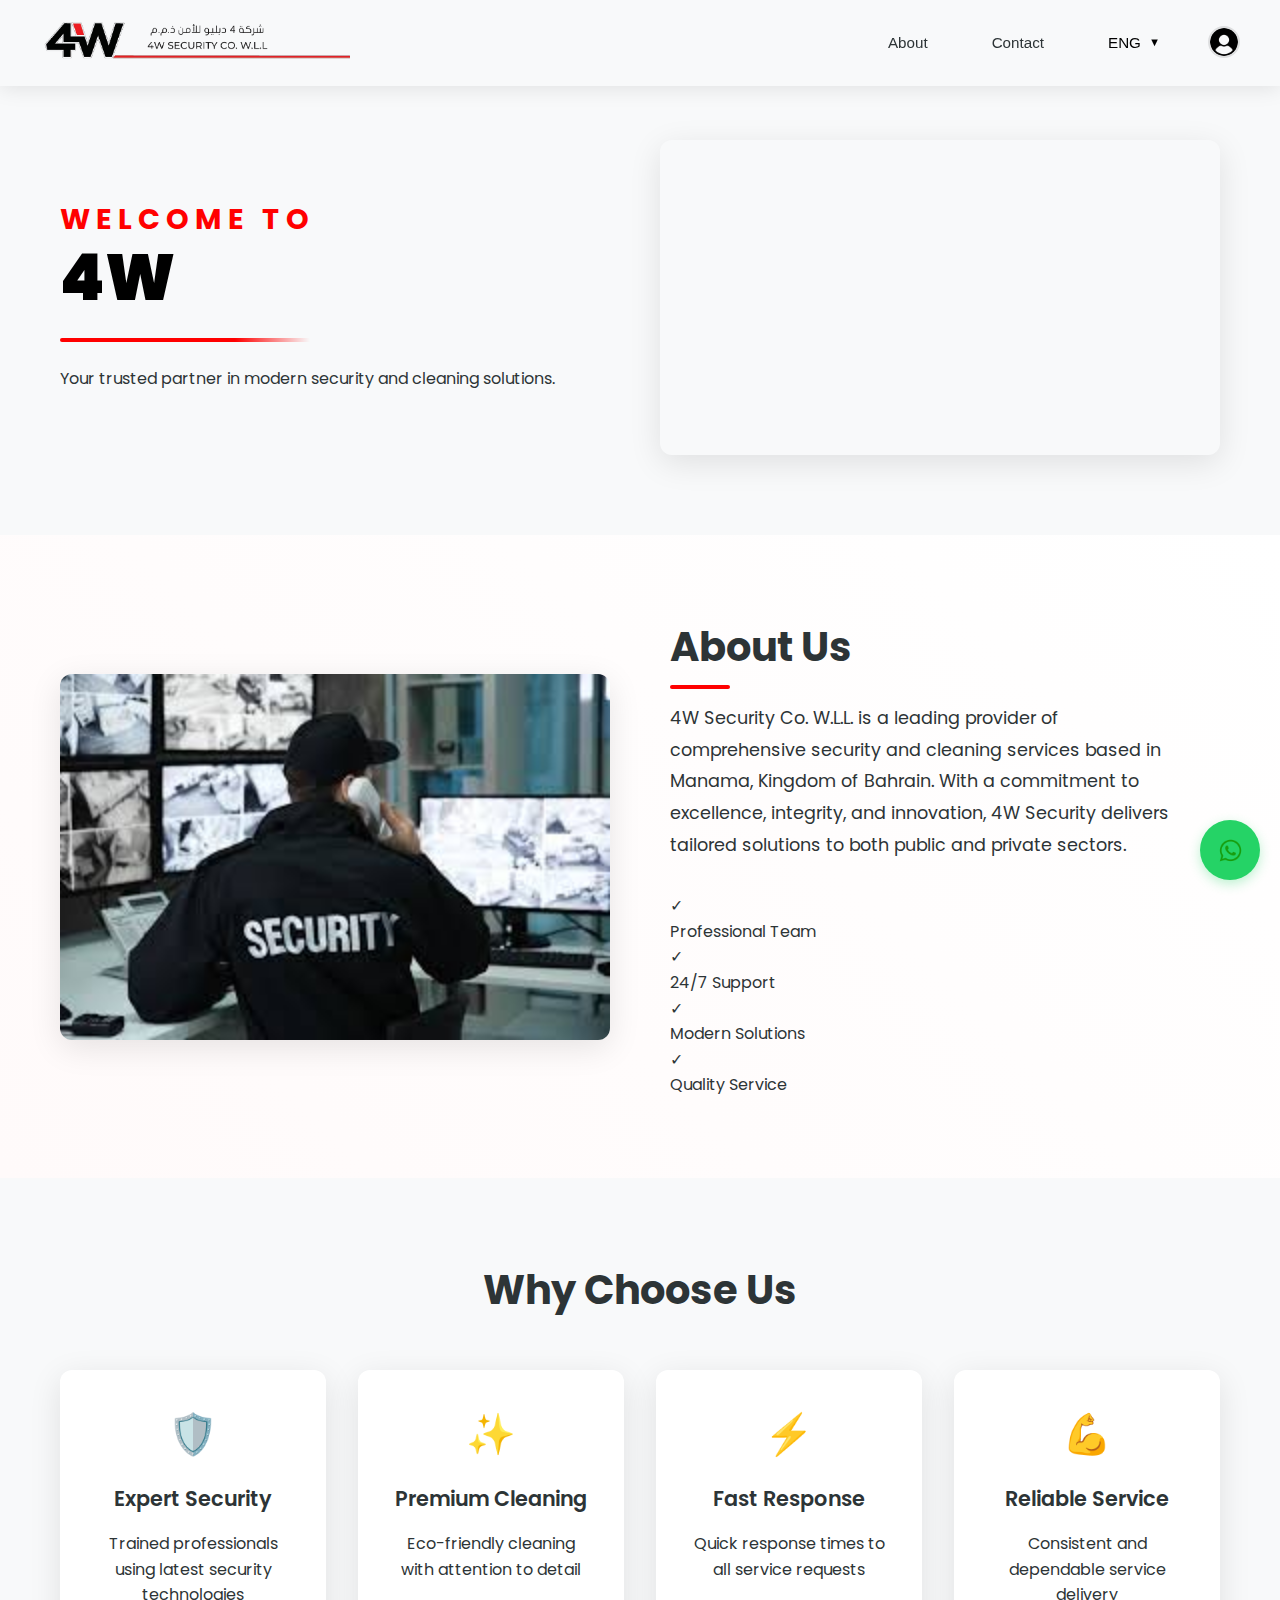
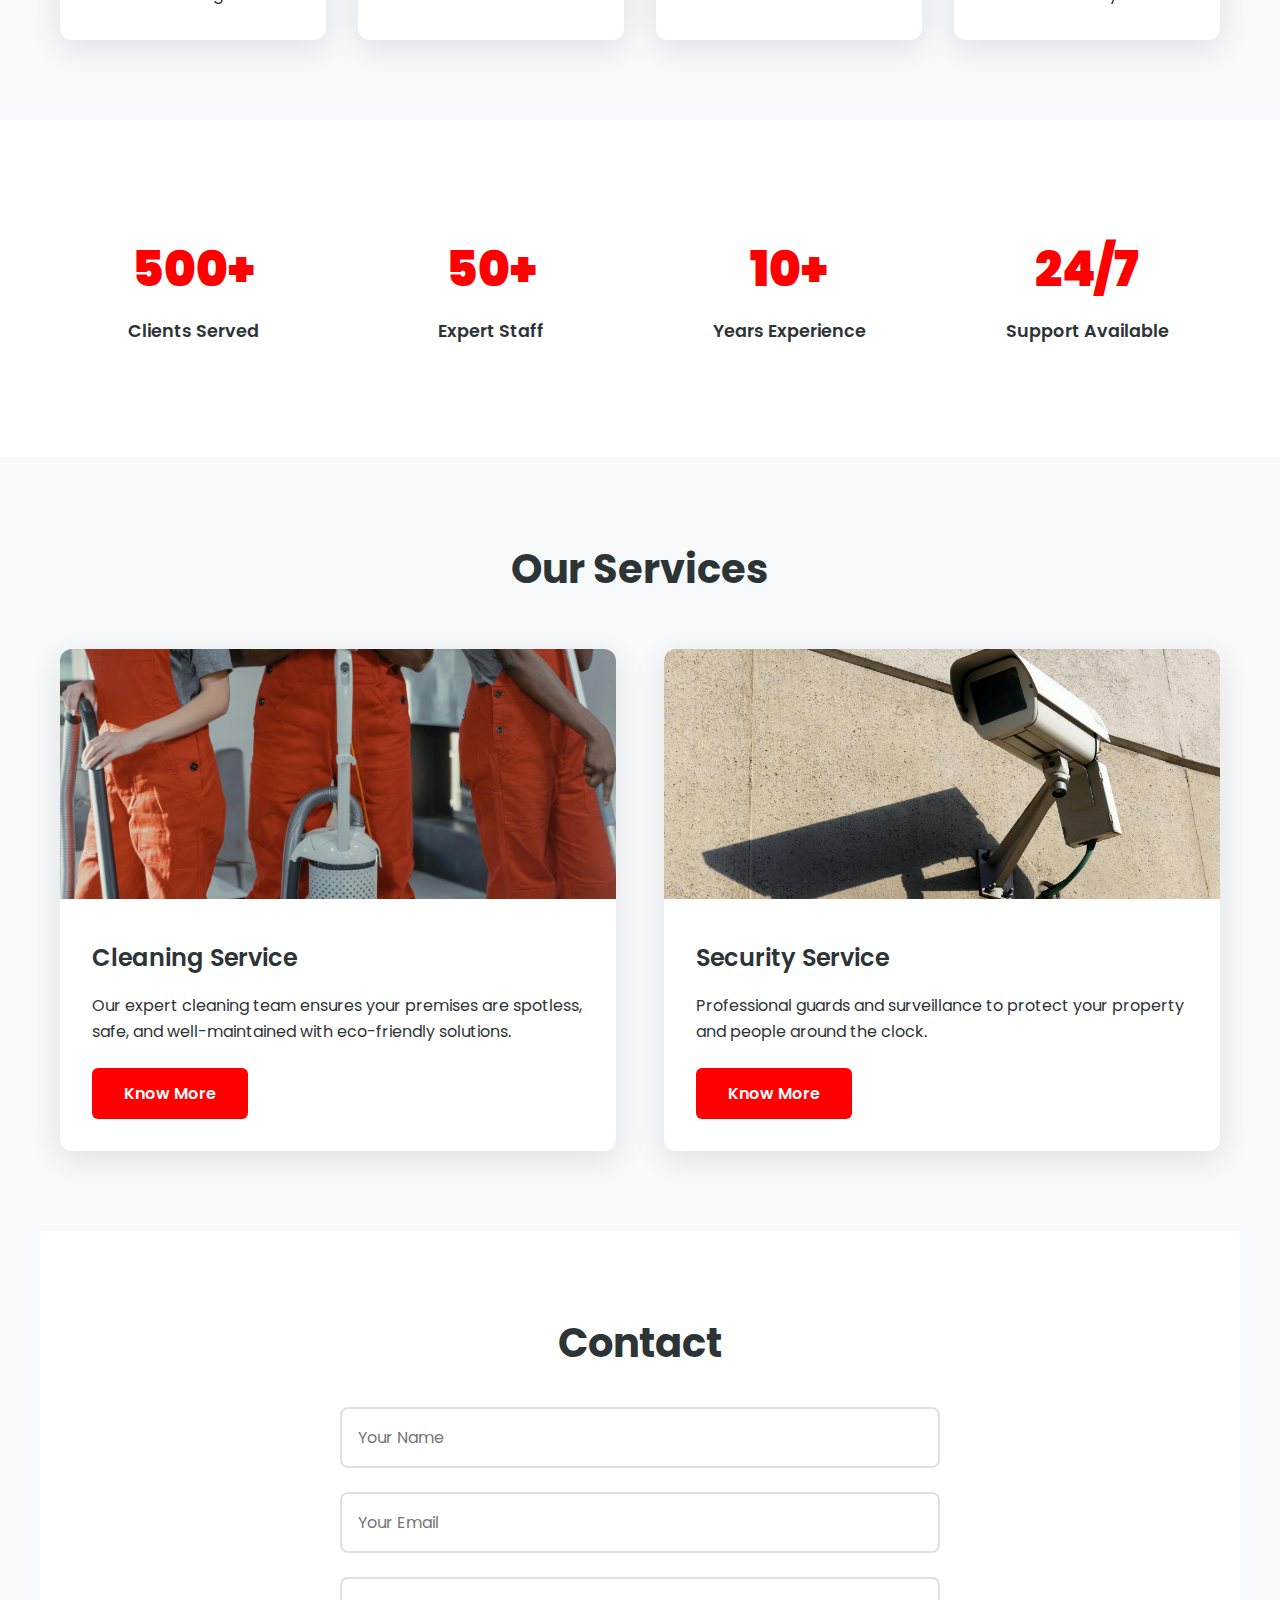
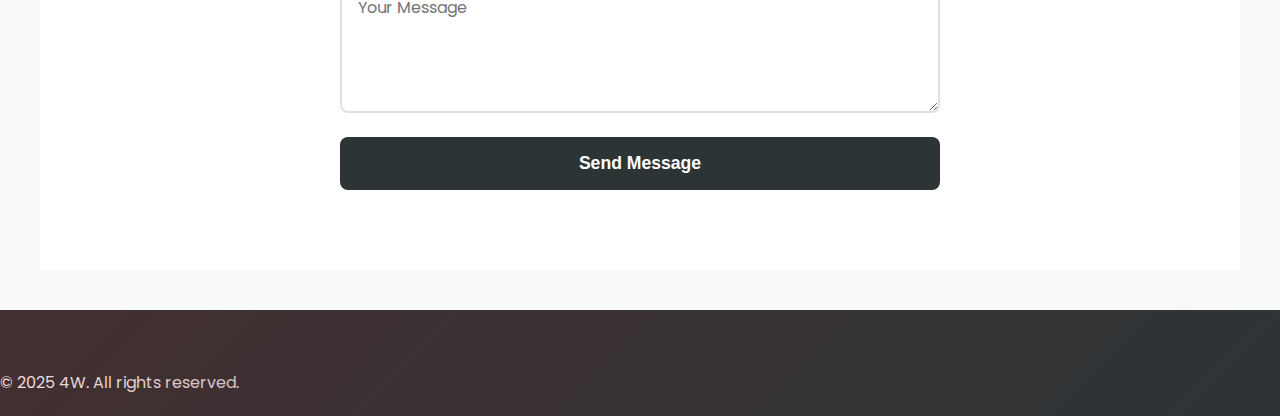
<file: index.html>
<!DOCTYPE html>
<html lang="en">
<head>
  <meta charset="UTF-8" />
  <meta name="viewport" content="width=device-width, initial-scale=1" />
  <title>4W - Modern Security Solutions</title>
  <link href="https://fonts.googleapis.com/css2?family=Poppins:wght@400;600;900&display=swap" rel="stylesheet" />
  <link rel="stylesheet" href="style.css" />
</head>
<body>
  <header class="header">
    <div class="container header-container">
      <!-- Logo image instead of text -->
      <div class="logo" id="logo">
        <img src="4W.png" alt="4W Logo" />
      </div>
      <button class="mobile-menu-btn" id="mobile-menu-btn">
        <span></span>
        <span></span>
        <span></span>
      </button>
      <nav class="nav">
        <button class="nav-button" id="nav-about">About</button>
        <button class="nav-button" id="nav-contact">Contact</button>
        <div class="language-dropdown">
          <button id="lang-btn" class="lang-btn" aria-haspopup="listbox" aria-expanded="false">
            <span>ENG</span>
            <span class="arrow">▼</span>
          </button>
          <ul id="lang-list" class="lang-list" role="listbox" aria-label="Select language">
            <li role="option" data-lang="eng" aria-selected="true">English</li>
            <li role="option" data-lang="ar" aria-selected="false">العربية</li>
          </ul>
        </div>
        <img src="user-icon.png" alt="User Icon" class="user-icon" />
      </nav>
    </div>
  </header>


  <main>
    <!-- Hero Section -->
    <section class="hero container fade-in">
      <div class="hero-text">
        <h2 id="hero-title"><span class="welcome-text">WELCOME TO</span><span class="company-name">4W</span></h2>
        <div class="separator-line"></div>
        <p id="hero-subtitle">Your trusted partner in modern security and solutions.</p>
      </div>
      <div class="hero-video">
        <div style="position: relative; overflow: hidden; padding-top: 56.25%;">
          <iframe src="https://share.synthesia.io/embeds/videos/b3b48ca7-f978-407d-912e-59b42f02ec59"
                  loading="lazy"
                  title="Synthesia video player - Your AI video"
                  allowfullscreen
                  allow="encrypted-media; fullscreen;"
                  style="position: absolute; width: 100%; height: 100%; top: 0; left: 0; border: none; padding: 0; margin: 0; overflow:hidden;">
          </iframe>
        </div>
      </div>
    </section>

    <!-- About Section -->
    <section class="about-section">
      <div class="container about-container">
        <div class="about-image">
          <img src="security_team.jpg" alt="Professional Security Team" />
        </div>
        <div class="about-content">
          <h3 id="about-title" class="about-title">About Us</h3>
          <p id="about-text" class="about-text">4W Security Co. W.L.L. is a leading provider of comprehensive security and cleaning services based in Manama, Kingdom of Bahrain. With a commitment to excellence, integrity, and innovation, 4W Security delivers tailored solutions to both public and private sectors.</p>
          <div class="about-features">
            <div class="feature-item">
              <div class="feature-icon">✓</div>
              <span id="feature-professional">Professional Team</span>
            </div>
            <div class="feature-item">
              <div class="feature-icon">✓</div>
              <span id="feature-support">24/7 Support</span>
            </div>
            <div class="feature-item">
              <div class="feature-icon">✓</div>
              <span id="feature-modern">Modern Solutions</span>
            </div>
            <div class="feature-item">
              <div class="feature-icon">✓</div>
              <span id="feature-quality">Quality Service</span>
            </div>
          </div>
        </div>
      </div>
    </section>

    <!-- Why Choose Us Section -->
    <section class="why-choose-us">
      <div class="container">
        <h3 id="why-choose-title" class="section-title">Why Choose Us</h3>
        <div class="benefits-grid">
          <div class="benefit-card">
            <div class="benefit-icon">🛡️</div>
            <h4 id="expert-security-title">Expert Security</h4>
            <p id="expert-security-text">Trained professionals using latest security technologies</p>
          </div>
          <div class="benefit-card">
            <div class="benefit-icon">✨</div>
            <h4 id="premium-cleaning-title">Premium Cleaning</h4>
            <p id="premium-cleaning-text">Eco-friendly cleaning with attention to detail</p>
          </div>
          <div class="benefit-card">
            <div class="benefit-icon">⚡</div>
            <h4 id="fast-response-title">Fast Response</h4>
            <p id="fast-response-text">Quick response times to all service requests</p>
          </div>
          <div class="benefit-card">
            <div class="benefit-icon">💪</div>
            <h4 id="reliable-service-title">Reliable Service</h4>
            <p id="reliable-service-text">Consistent and dependable service delivery</p>
          </div>
        </div>
      </div>
    </section>

    <!-- Statistics Section -->
    <section class="statistics">
      <div class="container">
        <div class="stats-grid">
          <div class="stat-item">
            <div id="stats-clients-value" class="stat-number">500+</div>
            <div id="stats-clients-title" class="stat-label">Clients Served</div>
          </div>
          <div class="stat-item">
            <div id="stats-staff-value" class="stat-number">50+</div>
            <div id="stats-staff-title" class="stat-label">Expert Staff</div>
          </div>
          <div class="stat-item">
            <div id="stats-experience-value" class="stat-number">10+</div>
            <div id="stats-experience-title" class="stat-label">Years Experience</div>
          </div>
          <div class="stat-item">
            <div id="stats-support-value" class="stat-number">24/7</div>
            <div id="stats-support-title" class="stat-label">Support Available</div>
          </div>
        </div>
      </div>
    </section>

    <!-- Services Section -->
    <section class="services">
      <div class="container">
        <h3 id="services-title" class="section-title">Our Services</h3>
        <div class="services-grid">
          <div class="service-card">
            <img src="pexels-tima-miroshnichenko-6195129.jpg" alt="Cleaning Service" class="service-main-img" />
            <div class="service-content">
              <h4 id="cleaning-title">Cleaning Service</h4>
              <p id="cleaning-text">Our expert cleaning team ensures your premises are spotless, safe, and well-maintained with eco-friendly solutions.</p>
              <a href="cleaning.html" class="service-button" id="cleaning-button">Know More</a>
            </div>
          </div>

          <div class="service-card">
            <img src="pexels-atypeek-25391056.jpg" alt="Security Service" class="service-main-img" />
            <div class="service-content">
              <h4 id="security-title">Security Service</h4>
              <p id="security-text">Professional guards and surveillance to protect your property and people around the clock.</p>
              <a href="security.html" class="service-button" id="security-button">Know More</a>
            </div>
          </div>
        </div>
      </div>
    </section>

    <!-- Contact Section -->
    <section class="contact container fade-in">
      <h3 id="contact-title">Contact</h3>
      <form>
        <input type="text" id="input-name" placeholder="Your Name" required />
        <input type="email" id="input-email" placeholder="Your Email" required />
        <textarea id="input-message" rows="4" placeholder="Your Message" required></textarea>
        <button type="submit" id="submit-btn">Send Message</button>
      </form>
    </section>
  </main>

  <footer class="footer">
    <p id="footer-text">© 2025 4W. All rights reserved.</p>
  </footer>

  <!-- WhatsApp Floating Button -->
  <a href="https://wa.me/97366993322" class="whatsapp-button" target="_blank" aria-label="Chat on WhatsApp">
    <img src="whatsapp-icon.png" alt="WhatsApp Icon" />
  </a>

  <script src="lang.js"></script>
  <script>
    // Language switcher
    const langBtn = document.getElementById("lang-btn");
    const langList = document.getElementById("lang-list");
    langBtn.addEventListener("click", () => {
      langList.classList.toggle("show");
    });

    // Mobile menu
    const mobileMenuBtn = document.getElementById("mobile-menu-btn");
    const nav = document.querySelector(".nav");
    
    mobileMenuBtn.addEventListener("click", () => {
      nav.classList.toggle("active");
      mobileMenuBtn.classList.toggle("active");
    });

    // Close mobile menu when clicking outside
    document.addEventListener("click", (e) => {
      if (!nav.contains(e.target) && !mobileMenuBtn.contains(e.target)) {
        nav.classList.remove("active");
        mobileMenuBtn.classList.remove("active");
      }
    });
  </script>
</body>
</html>
</file>
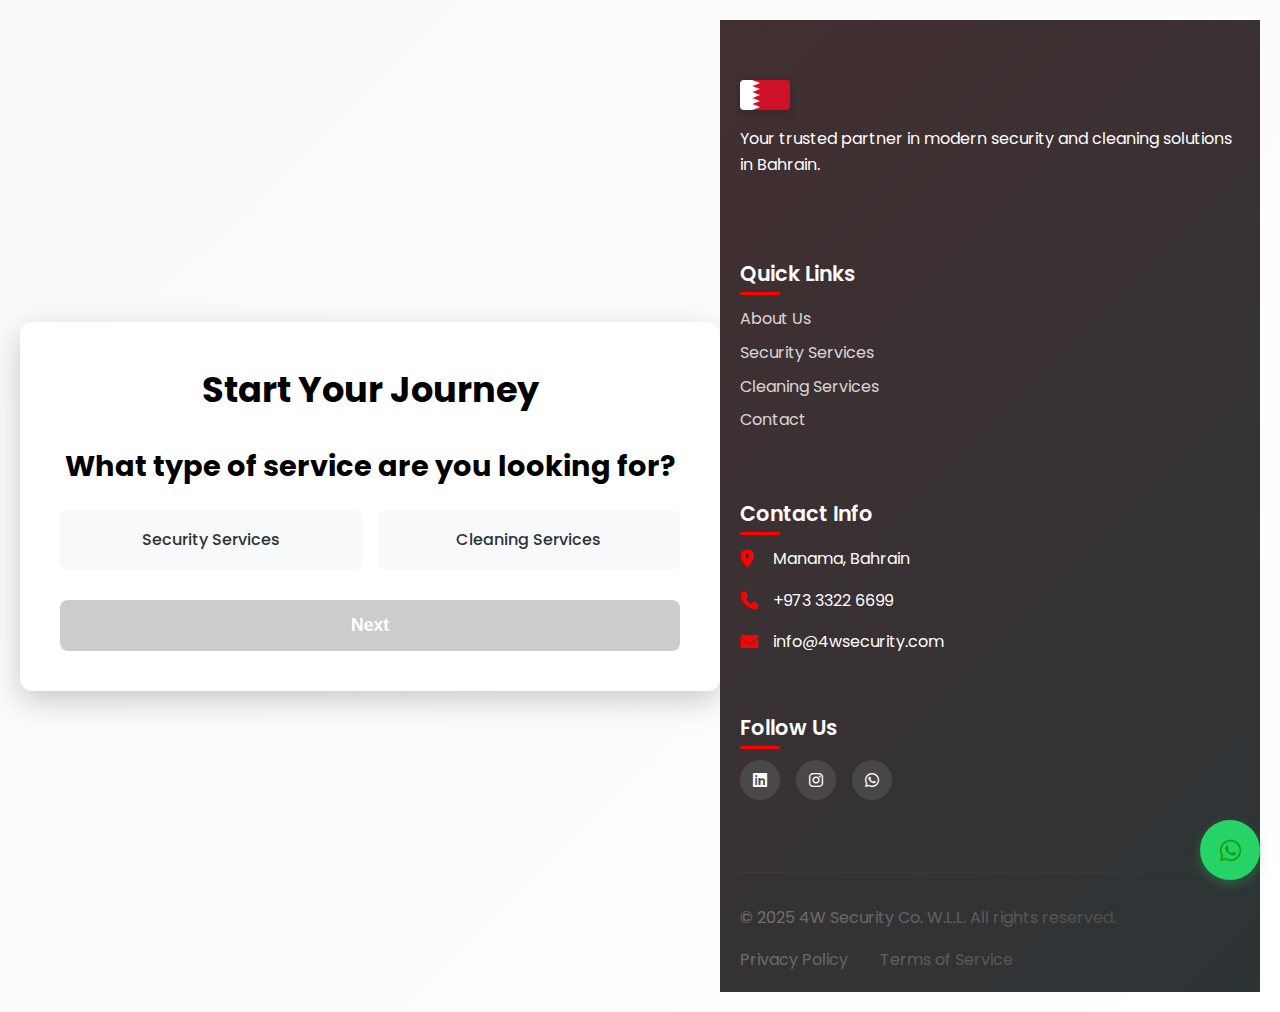
<file: questionnaire.html>
<!DOCTYPE html>
<html lang="en">
<head>
  <meta charset="UTF-8" />
  <meta name="viewport" content="width=device-width, initial-scale=1" />
  <title>4W - Questionnaire</title>
  <link href="https://fonts.googleapis.com/css2?family=Poppins:wght@400;600;900&display=swap" rel="stylesheet" />
  <link rel="stylesheet" href="https://cdnjs.cloudflare.com/ajax/libs/font-awesome/6.0.0/css/all.min.css" />
  <link rel="stylesheet" href="style.css?v=1.6" />
  <style>
    body {
      display: flex;
      justify-content: center;
      align-items: center;
      min-height: 100vh;
      background: linear-gradient(135deg, var(--gray) 0%, #ffffff 100%);
      padding: 20px;
      box-sizing: border-box;
    }

    .questionnaire-container {
      background-color: var(--white);
      padding: 40px;
      border-radius: 12px;
      box-shadow: 0 10px 30px rgba(0, 0, 0, 0.2);
      width: 100%;
      max-width: 700px;
      text-align: center;
      position: relative;
    }

    #questionnaire-title {
      font-size: 2.2rem;
      color: var(--primary-color);
      margin-bottom: 30px;
      font-weight: 700;
    }

    #question-text {
      font-size: 1.8rem;
      color: var(--primary-color);
      margin-bottom: 25px;
      text-align: center;
      font-weight: 700;
      line-height: 1.3;
    }

    .options-grid {
      display: grid;
      grid-template-columns: repeat(auto-fit, minmax(200px, 1fr));
      gap: 15px;
      margin-bottom: 30px;
    }

    .option-button {
      background-color: var(--gray);
      color: var(--text-color);
      padding: 15px 20px;
      border-radius: 8px;
      cursor: pointer;
      transition: all 0.3s ease;
      font-size: 1rem;
      font-weight: 500;
      text-align: center;
      border: 2px solid transparent;
    }

    .option-button:hover {
      background-color: #e9ecef;
      border-color: var(--secondary-color);
    }

    .option-button.selected {
      background-color: var(--secondary-color);
      color: var(--white);
      border-color: var(--secondary-color);
    }

    #next-question-btn {
      display: block;
      width: 100%;
      padding: 15px 20px;
      background: var(--primary-color);
      color: var(--white);
      border: none;
      border-radius: 8px;
      font-size: 1.1rem;
      font-weight: 600;
      cursor: pointer;
      transition: all 0.3s ease;
    }

    #next-question-btn:hover:not(:disabled) {
      background: var(--secondary-color);
      transform: translateY(-2px);
    }

    #next-question-btn:disabled {
      background-color: #cccccc;
      cursor: not-allowed;
    }

    .thank-you-message {
      font-size: 1.5rem;
      color: var(--primary-color);
      margin-top: 50px;
      margin-bottom: 30px;
    }

    .back-home-button {
      display: inline-block;
      padding: 12px 25px;
      background: var(--primary-color);
      color: var(--white);
      text-decoration: none;
      border-radius: 8px;
      font-weight: 600;
      transition: all 0.3s ease;
    }

    .back-home-button:hover {
      background: var(--secondary-color);
      transform: translateY(-2px);
    }

    /* Responsive Adjustments */
    @media (max-width: 768px) {
      .questionnaire-container {
        padding: 30px;
      }

      #questionnaire-title {
        font-size: 1.8rem;
      }

      #question-text {
        font-size: 1.5rem;
      }

      .options-grid {
        grid-template-columns: 1fr;
      }

      .option-button {
        padding: 12px 15px;
        font-size: 0.95rem;
      }

      #next-question-btn {
        font-size: 1rem;
        padding: 12px 15px;
      }

      .thank-you-message {
        font-size: 1.3rem;
      }
    }

    @media (max-width: 480px) {
      .questionnaire-container {
        padding: 20px;
      }

      #questionnaire-title {
        font-size: 1.5rem;
        margin-bottom: 20px;
      }

      #question-text {
        font-size: 1.2rem;
        margin-bottom: 15px;
      }

      .options-grid {
        gap: 10px;
        margin-bottom: 20px;
      }

      .option-button {
        padding: 10px 12px;
        font-size: 0.9rem;
      }

      #next-question-btn {
        font-size: 0.95rem;
        padding: 10px 12px;
      }

      .thank-you-message {
        font-size: 1.1rem;
        margin-top: 30px;
      }
    }
  </style>
  <script>
    // Set language and direction from localStorage before anything else
    (function() {
      var preferredLanguage = localStorage.getItem('preferredLanguage');
      if (preferredLanguage) {
        var lang = preferredLanguage === 'ar' ? 'ar' : 'eng';
        var dir = preferredLanguage === 'ar' ? 'rtl' : 'ltr';
        document.documentElement.lang = lang;
        document.documentElement.dir = dir;
        document.body.dir = dir;
      }
    })();
  </script>
</head>
<body>
  <div class="questionnaire-container">
    <h1 id="questionnaire-title" data-translate-key="questionnaireTitle">Start Your Journey</h1>
    <p id="question-text"></p>
    <div class="options-grid" id="options-grid"></div>
    <button id="next-question-btn" data-translate-key="nextBtn" disabled>Next</button>
    <div id="thank-you-section" style="display: none;">
      <p class="thank-you-message" data-translate-key="thankYouMessage">Thank you for your answers! We will contact you shortly.</p>
      <a href="index.html" class="back-home-button" data-translate-key="backToHomeBtn">Back to Home</a>
    </div>
  </div>

  <script src="lang.js?v=1.1"></script>
  <script>
    // Local translations for questionnaire questions/options
    const questionnaireTranslations = {
      eng: {
        q1: "What type of service are you looking for?",
        q1_opt1: "Security Services",
        q1_opt2: "Cleaning Services",
        q2: "For Security Services, what's your primary need?",
        q2_opt1: "Residential Security",
        q2_opt2: "Commercial Security",
        q2_opt3: "Event Security",
        q3: "For Cleaning Services, what's your primary need?",
        q3_opt1: "Residential Cleaning",
        q3_opt2: "Commercial Cleaning",
        q3_opt3: "Industrial Cleaning",
        q4: "How soon do you need the service?",
        q4_opt1: "Immediately",
        q4_opt2: "Within a month",
        q4_opt3: "Just browsing",
        thankYouMessage: "Thank you for your answers! We will contact you shortly.",
        backToHomeBtn: "Back to Home"
      },
      ar: {
        q1: "ما نوع الخدمة التي تبحث عنها؟",
        q1_opt1: "خدمات الأمن",
        q1_opt2: "خدمات التنظيف",
        q2: "بالنسبة لخدمات الأمن، ما هي حاجتك الأساسية؟",
        q2_opt1: "أمن سكني",
        q2_opt2: "أمن تجاري",
        q2_opt3: "أمن فعاليات",
        q3: "بالنسبة لخدمات التنظيف، ما هي حاجتك الأساسية؟",
        q3_opt1: "تنظيف سكني",
        q3_opt2: "تنظيف تجاري",
        q3_opt3: "تنظيف صناعي",
        q4: "متى تحتاج الخدمة؟",
        q4_opt1: "فوراً",
        q4_opt2: "خلال شهر",
        q4_opt3: "أتصفح فقط",
        thankYouMessage: "شكرا لك على إجاباتك! سوف نتصل بك قريبا.",
        backToHomeBtn: "العودة إلى الرئيسية"
      }
    };

    // Local translations for static text (footer, etc.)
    const staticTranslations = {
      eng: {
        footerDescription: "Your trusted partner in modern security and cleaning solutions in Bahrain.",
        quickLinks: "Quick Links",
        aboutUsLink: "About Us",
        securityServicesLink: "Security Services",
        cleaningServicesLink: "Cleaning Services",
        contactLink: "Contact",
        contactInfo: "Contact Info",
        address: "Manama, Bahrain",
        followUs: "Follow Us",
        privacyPolicy: "Privacy Policy",
        termsOfService: "Terms of Service",
        footerText: "© 2025 4W Security Co. W.L.L. All rights reserved."
      },
      ar: {
        footerDescription: "شريكك الموثوق في حلول الأمن والنظافة الحديثة في البحرين.",
        quickLinks: "روابط سريعة",
        aboutUsLink: "من نحن",
        securityServicesLink: "خدمات الأمن",
        cleaningServicesLink: "خدمات التنظيف",
        contactLink: "اتصل بنا",
        contactInfo: "معلومات الاتصال",
        address: "المنامة، البحرين",
        followUs: "تابعنا",
        privacyPolicy: "سياسة الخصوصية",
        termsOfService: "شروط الخدمة",
        footerText: "© 2025 4W. جميع الحقوق محفوظة."
      }
    };

    // Questionnaire logic
    const questionnaireTitle = document.getElementById("questionnaire-title");
    const questionText = document.getElementById("question-text");
    const optionsGrid = document.getElementById("options-grid");
    const nextQuestionBtn = document.getElementById("next-question-btn");
    const thankYouSection = document.getElementById("thank-you-section");

    let currentQuestionIndex = 0;
    let selectedOption = null;

    const questions = [
      { questionKey: "q1", optionsKeys: ["q1_opt1", "q1_opt2"] },
      { questionKey: "q2", optionsKeys: ["q2_opt1", "q2_opt2", "q2_opt3"] },
      { questionKey: "q3", optionsKeys: ["q3_opt1", "q3_opt2", "q3_opt3"] },
      { questionKey: "q4", optionsKeys: ["q4_opt1", "q4_opt2", "q4_opt3"] },
    ];

    function translate(key) {
      let lang = document.documentElement.lang || 'eng';
      if (lang === 'en') lang = 'eng';
      if (lang === 'ar') lang = 'ar';
      if (questionnaireTranslations[lang] && questionnaireTranslations[lang][key]) {
        return questionnaireTranslations[lang][key];
      }
      return key;
    }

    function displayQuestion() {
      console.log('displayQuestion called, currentQuestionIndex:', currentQuestionIndex);
      if (currentQuestionIndex < questions.length) {
        const questionData = questions[currentQuestionIndex];
        questionText.textContent = translate(questionData.questionKey);
        optionsGrid.innerHTML = "";
        nextQuestionBtn.disabled = true;
        selectedOption = null;
        questionnaireTitle.style.display = "block";
        questionText.style.display = "block";
        optionsGrid.style.display = "grid";
        nextQuestionBtn.style.display = "block";
        thankYouSection.style.display = "none";

        questionData.optionsKeys.forEach((optionKey) => {
          const optionButton = document.createElement("div");
          optionButton.classList.add("option-button");
          optionButton.textContent = translate(optionKey);
          optionButton.dataset.key = optionKey;
          optionButton.addEventListener("click", () => {
            document.querySelectorAll(".option-button").forEach((btn) => btn.classList.remove("selected"));
            optionButton.classList.add("selected");
            selectedOption = optionButton.textContent;
            nextQuestionBtn.disabled = false;
          });
          optionsGrid.appendChild(optionButton);
        });
      } else {
        // End of questions, show thank you message
        questionnaireTitle.style.display = "none";
        questionText.style.display = "none";
        optionsGrid.style.display = "none";
        nextQuestionBtn.style.display = "none";
        thankYouSection.style.display = "block";
        // Update thank you and back button
        thankYouSection.querySelector('.thank-you-message').textContent = translate('thankYouMessage');
        thankYouSection.querySelector('.back-home-button').textContent = translate('backToHomeBtn');
      }
    }

    nextQuestionBtn.addEventListener("click", () => {
      if (selectedOption) {
        // Determine next question based on answer to the first question
        if (currentQuestionIndex === 0) {
          const selectedKey = document.querySelector(".option-button.selected").dataset.key;
          if (selectedKey === "q1_opt1") {
            currentQuestionIndex = 1; // Security
          } else if (selectedKey === "q1_opt2") {
            currentQuestionIndex = 2; // Cleaning
          } else {
            currentQuestionIndex = 3; // Fallback
          }
        } else if (currentQuestionIndex === 1 || currentQuestionIndex === 2) {
          currentQuestionIndex = 3;
        } else {
          currentQuestionIndex++;
        }
        displayQuestion();
      }
    });

    // Show the first question after translations are loaded
    document.addEventListener('languageLoaded', () => {
      displayQuestion();
      // Only update questionnaire elements with local translate()
      const qTitle = document.getElementById('questionnaire-title');
      if (qTitle) qTitle.textContent = translate(qTitle.dataset.translateKey);
      const nextBtn = document.getElementById('next-question-btn');
      if (nextBtn) nextBtn.textContent = translate(nextBtn.dataset.translateKey);
      const thankYouMsg = document.querySelector('.thank-you-message');
      if (thankYouMsg) thankYouMsg.textContent = translate('thankYouMessage');
      const backBtn = document.querySelector('.back-home-button');
      if (backBtn) backBtn.textContent = translate('backToHomeBtn');
    });
    // Also update on language change
    document.addEventListener('languageChanged', () => {
      displayQuestion();
      const qTitle = document.getElementById('questionnaire-title');
      if (qTitle) qTitle.textContent = translate(qTitle.dataset.translateKey);
      const nextBtn = document.getElementById('next-question-btn');
      if (nextBtn) nextBtn.textContent = translate(nextBtn.dataset.translateKey);
      const thankYouMsg = document.querySelector('.thank-you-message');
      if (thankYouMsg) thankYouMsg.textContent = translate('thankYouMessage');
      const backBtn = document.querySelector('.back-home-button');
      if (backBtn) backBtn.textContent = translate('backToHomeBtn');
    });

    // Fallback: call displayQuestion on DOMContentLoaded in case translations or events fail
    document.addEventListener('DOMContentLoaded', () => {
      setTimeout(displayQuestion, 500);
    });

    // --- Translate static elements (footer, etc.) using local translations ---
    function translateStaticElements() {
      let lang = document.documentElement.lang || 'eng';
      if (lang === 'en') lang = 'eng';
      if (lang === 'ar') lang = 'ar';
      document.querySelectorAll('[data-translate-key]').forEach(element => {
        const key = element.dataset.translateKey;
        if (staticTranslations[lang] && staticTranslations[lang][key]) {
          element.textContent = staticTranslations[lang][key];
        }
      });
    }
    document.addEventListener('languageLoaded', translateStaticElements);
    document.addEventListener('languageChanged', translateStaticElements);
    setTimeout(translateStaticElements, 200);
  </script>

  <footer class="footer">
    <div class="container">
      <div class="footer-content">
        <div class="footer-section">
          <div class="footer-brand">
            <img src="bahrain-flag.png" alt="Bahrain Flag" class="bahrain-flag" />
          </div>
          <p class="footer-description" data-translate-key="footerDescription">Your trusted partner in modern security and cleaning solutions in Bahrain.</p>
        </div>
        <div class="footer-section">
          <h4 class="footer-title" data-translate-key="quickLinks">Quick Links</h4>
          <ul class="footer-links">
            <li><a href="index.html#about" data-translate-key="aboutUsLink">About Us</a></li>
            <li><a href="security.html" data-translate-key="securityServicesLink">Security Services</a></li>
            <li><a href="cleaning.html" data-translate-key="cleaningServicesLink">Cleaning Services</a></li>
            <li><a href="index.html#contact" data-translate-key="contactLink">Contact</a></li>
          </ul>
        </div>
        <div class="footer-section">
          <h4 class="footer-title" data-translate-key="contactInfo">Contact Info</h4>
          <div class="contact-info">
            <div class="contact-item">
              <i class="fas fa-map-marker-alt"></i>
              <span data-translate-key="address">Manama, Bahrain</span>
            </div>
            <div class="contact-item">
              <i class="fas fa-phone"></i>
              <a href="tel:+97333226699"><span dir="ltr">+973 3322 6699</span></a>
            </div>
            <div class="contact-item">
              <i class="fas fa-envelope"></i>
              <a href="mailto:info@4wsecurity.com">info@4wsecurity.com</a>
            </div>
          </div>
        </div>
        <div class="footer-section">
          <h4 class="footer-title" data-translate-key="followUs">Follow Us</h4>
          <div class="footer-social">
            <a href="#" class="social-icon" aria-label="Follow us on LinkedIn">
              <i class="fab fa-linkedin"></i>
            </a>
            <a href="#" class="social-icon" aria-label="Follow us on Instagram">
              <i class="fab fa-instagram"></i>
            </a>
            <a href="https://wa.me/97333226699" class="social-icon" aria-label="Chat on WhatsApp">
              <i class="fab fa-whatsapp"></i>
            </a>
          </div>
        </div>
      </div>
      <div class="footer-bottom">
        <p class="copyright" id="footer-text" data-translate-key="footerText">© 2025 4W Security Co. W.L.L. All rights reserved.</p>
        <div class="footer-bottom-links">
          <a href="#" data-translate-key="privacyPolicy">Privacy Policy</a>
          <a href="#" data-translate-key="termsOfService">Terms of Service</a>
        </div>
      </div>
    </div>
  </footer>

  <a href="https://wa.me/97333226699" class="whatsapp-button" target="_blank" aria-label="Chat on WhatsApp">
    <img src="whatsapp-icon.png" alt="WhatsApp Icon">
  </a>
</body>
</html>
</file>
<file: style.css>
:root {
  --primary-color: #000000;
  --secondary-color: #ff0000;
  --white: #ffffff;
  --gray: #f8f9fa;
  --text-color: #2d3436;
  --shadow: 0 8px 32px rgba(0, 0, 0, 0.1);
  --glass-bg: rgba(255, 255, 255, 0.95);
  --glass-border: rgba(255, 255, 255, 0.18);
  --transition: all 0.3s cubic-bezier(0.4, 0, 0.2, 1);
}

* {
  margin: 0;
  padding: 0;
  box-sizing: border-box;
}

body {
  font-family: 'Poppins', sans-serif;
  line-height: 1.6;
  color: var(--text-color);
  background: var(--gray);
  overflow-x: hidden;
}

html, body {
  overflow-x: hidden !important;
}

.container {
  max-width: 1200px;
  margin: 0 auto;
  padding: 0 20px;
}

/* Header Styles */
.header {
  background: transparent;
  backdrop-filter: blur(10px);
  position: fixed;
  width: 100%;
  top: 0;
  z-index: 1000;
  border-bottom: 1px solid rgba(255, 255, 255, 0.1);
  box-shadow: 0 2px 20px rgba(0, 0, 0, 0.1);
}

.header-container {
  display: flex;
  justify-content: space-between;
  align-items: center;
  padding: 1rem 0;
}

.logo img {
  height: 45px;
  transition: var(--transition);
}

.logo img:hover {
  transform: scale(1.05);
}

.nav {
  display: flex;
  align-items: center;
  gap: 2rem;
}

.nav-button {
  background: none;
  border: none;
  font-size: 0.95rem;
  font-weight: 500;
  color: var(--text-color);
  cursor: pointer;
  padding: 0.5rem 1rem;
  position: relative;
  transition: var(--transition);
}

.nav-button::after {
  content: '';
  position: absolute;
  bottom: 0;
  left: 50%;
  width: 0;
  height: 2px;
  background: var(--secondary-color);
  transition: var(--transition);
  transform: translateX(-50%);
}

.nav-button:hover {
  color: var(--secondary-color);
}

.nav-button:hover::after {
  width: 80%;
}

.language-dropdown {
  position: relative;
}

.lang-btn {
  background: none;
  border: none;
  color: #000;
  font-size: 0.95rem;
  font-weight: 500;
  cursor: pointer;
  padding: 0.5rem 1rem;
  display: flex;
  align-items: center;
  gap: 0.5rem;
  transition: all 0.3s ease;
}

.lang-btn:hover {
  color: #ff0000;
}

.lang-btn .arrow {
  font-size: 0.7rem;
  transition: transform 0.3s ease;
}

.lang-list {
  position: absolute;
  top: 100%;
  right: 0;
  background: #fff;
  border: 1px solid rgba(0, 0, 0, 0.1);
  padding: 0.5rem 0;
  min-width: 140px;
  display: none;
  border-radius: 4px;
  box-shadow: 0 4px 20px rgba(0, 0, 0, 0.1);
  transform: translateY(10px);
  opacity: 0;
  transition: all 0.3s ease;
}

.lang-list.show {
  display: block;
  transform: translateY(0);
  opacity: 1;
}

.lang-list li {
  padding: 0.7rem 1.2rem;
  color: #000;
  cursor: pointer;
  font-size: 0.95rem;
  transition: all 0.3s ease;
}

.lang-list li:hover {
  background: rgba(255, 0, 0, 0.05);
  color: #ff0000;
}

.user-icon {
  height: 32px;
  width: 32px;
  border-radius: 50%;
  object-fit: cover;
  border: 2px solid rgba(0, 0, 0, 0.1);
  transition: all 0.3s ease;
}

.user-icon:hover {
  border-color: #ff0000;
  transform: scale(1.05);
}

/* =================================================================== */
/*               HERO SECTION STYLES (COMPLETE RESET)              */
/* =================================================================== */

/* --- Container and Background --- */
.hero-bg {
  width: 100%;
  background: linear-gradient(135deg, var(--gray) 0%, #ffffff 100%);
  position: relative;
  overflow: hidden;
}

.hero {
  padding: 140px 20px 80px;
  max-width: 1200px;
  margin: 0 auto;
}

/* --- Desktop Layout (> 768px) --- */
@media (min-width: 769px) {
  .hero {
    display: flex;
    flex-direction: row;
    gap: 40px;
    align-items: center;
  }

  .hero-text, .hero-video {
    flex: 1;
    min-width: 0;
  }

  /* RTL Desktop: This rule is now corrected */
  html[dir="rtl"] .hero-text {
    text-align: right;
  }
}

/* --- Mobile Layout (<= 768px) --- */
@media (max-width: 768px) {
  .hero {
    display: flex;
    flex-direction: column;
    gap: 30px;
    align-items: center;
    text-align: center;
  }

  .hero-text {
    order: 1; /* Text first */
  }

  .hero-video {
    order: 2; /* Video second */
    width: 100%;
    max-width: 480px;
  }
}

/* --- Hero Content: Text and Video --- */

.hero-text h2 {
  font-size: 3.5rem;
  font-weight: 900;
  margin-bottom: 1rem;
  line-height: 1.1;
}

.welcome-text {
  display: block;
  font-size: 1.8rem;
  font-weight: 700;
  color: var(--secondary-color);
  margin-bottom: 0.5rem;
  letter-spacing: 6px;
  text-transform: uppercase;
}

.company-name {
  display: block;
  font-size: 4rem;
  font-weight: 900;
  color: #000000;
  margin-bottom: 1rem;
}

.hero-subtitle {
  font-size: 1.2rem;
  color: var(--text-color);
  margin-bottom: 2rem;
  line-height: 1.6;
}

.hero-video {
  border-radius: 12px;
  overflow: hidden;
  box-shadow: var(--shadow);
}

.hero-video video {
  width: 100%;
  height: auto;
  display: block;
  border-radius: 12px;
  background: #000;
}

/* Separator Line */
.separator-line {
  width: 250px;
  height: 4px;
  background: linear-gradient(to right, #ff0000 0%, #ff0000 70%, rgba(255, 0, 0, 0.0) 100%);
  margin: 1.5rem 0;
  border-radius: 2px 0 0 2px;
}

html[dir="rtl"] .separator-line {
  background: linear-gradient(to left, #ff0000 0%, #ff0000 70%, rgba(255, 0, 0, 0.0) 100%);
  margin-left: auto;
  margin-right: 0;
  border-radius: 0 2px 2px 0;
}

@media (max-width: 768px) {
  .separator-line {
    margin-left: auto;
    margin-right: auto;
  }
}

/* About Section */
.about-section {
  padding: 80px 0;
  background: var(--white);
  position: relative;
}

.about-section::before {
  content: '';
  position: absolute;
  top: 0;
  left: 0;
  width: 100%;
  height: 100%;
  background: linear-gradient(45deg, rgba(255, 0, 0, 0.02) 0%, rgba(255, 255, 255, 0.98) 100%);
  z-index: 1;
}

.about-container {
  display: grid;
  grid-template-columns: 1fr 1fr;
  gap: 60px;
  align-items: center;
  position: relative;
  z-index: 2;
}

.about-content {
  padding-right: 2rem;
}

.about-title {
  font-size: 2.5rem;
  font-weight: 700;
  margin-bottom: 1.5rem;
  color: var(--text-color);
  position: relative;
}

.about-title::after {
  content: '';
  position: absolute;
  bottom: -10px;
  left: 0;
  width: 60px;
  height: 4px;
  background: var(--secondary-color);
  border-radius: 2px;
}

/* RTL specific styles for About Title line */
[dir="rtl"] .about-title::after {
  left: auto;
  right: 0;
  transform: translateX(0); /* Remove any left-based transforms */
}

.about-text {
  font-size: 1.1rem;
  line-height: 1.8;
  color: var(--text-color);
  margin-bottom: 2rem;
}

.about-image {
  position: relative;
  border-radius: 12px;
  overflow: hidden;
  box-shadow: var(--shadow);
  transition: var(--transition);
}

.about-image:hover {
  transform: translateY(-5px);
}

.about-image img {
  width: 100%;
  height: auto;
  display: block;
  transition: var(--transition);
}

.about-image:hover img {
  transform: scale(1.05);
}

/* Why Choose Us Section */
.why-choose-us {
  padding: 80px 0;
  background: var(--gray);
}

.why-choose-us .container {
  padding: 0 20px;
}

.section-title {
  text-align: center;
  font-size: 2.5rem;
  font-weight: 700;
  margin-bottom: 3rem;
  color: var(--text-color);
}

.benefits-grid {
  display: grid;
  grid-template-columns: repeat(auto-fit, minmax(250px, 1fr));
  gap: 2rem;
}

.benefit-card {
  background: var(--white);
  padding: 2rem;
  border-radius: 12px;
  text-align: center;
  box-shadow: var(--shadow);
  transition: var(--transition);
}

.benefit-card:hover {
  transform: translateY(-5px);
  box-shadow: 0 12px 40px rgba(0, 0, 0, 0.15);
}

.benefit-icon {
  font-size: 3rem;
  margin-bottom: 1rem;
}

.benefit-card h4 {
  font-size: 1.3rem;
  font-weight: 600;
  margin-bottom: 1rem;
  color: var(--text-color);
}

.benefit-card p {
  color: var(--text-color);
  line-height: 1.6;
}

/* Statistics Section */
.statistics {
  padding: 80px 0;
  background: var(--white);
}

.stats-grid {
  display: grid;
  grid-template-columns: repeat(auto-fit, minmax(200px, 1fr));
  gap: 2rem;
  text-align: center;
}

.stat-item {
  padding: 2rem;
  transition: var(--transition);
}

.stat-item:hover {
  transform: scale(1.05);
}

.stat-number {
  font-size: 3rem;
  font-weight: 900;
  color: var(--secondary-color);
  margin-bottom: 0.5rem;
}

.stat-label {
  font-size: 1.1rem;
  font-weight: 600;
  color: var(--text-color);
}

/* Services Section */
.services {
  padding: 80px 0;
  background: var(--gray);
}

.services-grid {
  display: grid;
  grid-template-columns: repeat(auto-fit, minmax(350px, 1fr));
  gap: 3rem;
}

.service-card {
  background: var(--white);
  border-radius: 12px;
  overflow: hidden;
  box-shadow: var(--shadow);
  transition: var(--transition);
}

.service-card:hover {
  transform: translateY(-5px);
  box-shadow: 0 12px 40px rgba(0, 0, 0, 0.15);
}

.service-main-img {
  width: 100%;
  height: 250px;
  object-fit: cover;
  transition: var(--transition);
}

.service-card:hover .service-main-img {
  transform: scale(1.05);
}

.service-content {
  padding: 2rem;
}

.service-content h4 {
  font-size: 1.5rem;
  font-weight: 600;
  margin-bottom: 1rem;
  color: var(--text-color);
}

.service-content p {
  color: var(--text-color);
  margin-bottom: 1.5rem;
  line-height: 1.6;
}

.service-button {
  display: inline-block;
  padding: 0.8rem 2rem;
  background: var(--secondary-color);
  color: var(--white);
  text-decoration: none;
  border-radius: 6px;
  font-weight: 600;
  transition: var(--transition);
}

.service-button:hover {
  background: #d10000;
  transform: translateY(-2px);
}

/* Contact Section */
.contact {
  padding: 80px 0;
  background: var(--white);
  text-align: center;
  margin-bottom: 40px;
}

.contact h3 {
  font-size: 2.5rem;
  font-weight: 700;
  margin-bottom: 2rem;
  color: var(--text-color);
}

.contact form {
  max-width: 600px;
  margin: 0 auto;
  display: flex;
  flex-direction: column;
  gap: 1.5rem;
}

.contact input,
.contact textarea {
  padding: 1rem;
  border: 2px solid #e0e0e0;
  border-radius: 8px;
  font-size: 1rem;
  transition: var(--transition);
  font-family: inherit;
}

.contact input:focus,
.contact textarea:focus {
  outline: none;
  border-color: var(--secondary-color);
  box-shadow: 0 0 0 3px rgba(255, 0, 0, 0.1);
}

.contact textarea {
  resize: vertical;
  min-height: 120px;
}

.contact button {
  padding: 1rem 2rem;
  background: var(--text-color);
  color: var(--white);
  border: none;
  border-radius: 8px;
  font-size: 1.1rem;
  font-weight: 600;
  cursor: pointer;
  transition: var(--transition);
}

.contact button:hover {
  background: var(--secondary-color);
  transform: translateY(-2px);
}

.contact-content {
    padding: 0 24px;
}

/* Footer */
.footer {
  background: var(--text-color);
  color: var(--white);
  padding: 60px 0 20px;
  position: relative;
}

.footer::before {
  content: '';
  position: absolute;
  top: 0;
  left: 0;
  width: 100%;
  height: 100%;
  background: linear-gradient(135deg, rgba(255, 0, 0, 0.1) 0%, rgba(45, 52, 54, 0.95) 100%);
  z-index: 1;
}

.footer-content {
  display: grid;
  grid-template-columns: 1fr;
  gap: 2rem;
  position: relative;
  z-index: 2;
}

.footer-section {
  margin-bottom: 1.5rem;
  text-align: center;
}

.footer-brand {
  display: flex;
  align-items: center;
  gap: 1rem;
  margin-bottom: 1rem;
}

.footer-logo {
  height: 40px;
}

.bahrain-flag {
  height: 30px;
  border-radius: 4px;
  box-shadow: 0 2px 8px rgba(0, 0, 0, 0.2);
}

.footer-description {
  line-height: 1.6;
  margin-bottom: 1.5rem;
}

.footer-title {
  display: inline-block;
  position: relative;
  font-size: 1.3rem;
  font-weight: 600;
  margin-bottom: 1rem;
}

.footer-title::after {
  content: '';
  position: absolute;
  left: 50%;
  transform: translateX(-50%);
  bottom: -5px;
  width: 40px;
  height: 3px;
  background: var(--secondary-color);
  border-radius: 2px;
}

.footer-links {
  list-style: none;
  padding: 0;
}

.footer-links li {
  margin-bottom: 0.5rem;
}

.footer-links li a {
  color: var(--white);
  text-decoration: none;
  transition: var(--transition);
  opacity: 0.8;
}

.footer-links li a:hover {
  color: var(--secondary-color);
  opacity: 1;
}

.contact-info {
  display: flex;
  flex-direction: column;
  gap: 1rem;
}

.contact-item {
  display: flex;
  align-items: center;
  gap: 0.8rem;
}

.contact-item i {
  color: var(--secondary-color);
  font-size: 1.1rem;
  width: 20px;
}

.contact-item a {
  color: var(--white);
  text-decoration: none;
  transition: var(--transition);
}

.contact-item a:hover {
  color: var(--secondary-color);
}

.footer-social {
  display: flex;
  gap: 1rem;
}

.social-icon {
  display: flex;
  align-items: center;
  justify-content: center;
  width: 40px;
  height: 40px;
  background: rgba(255, 255, 255, 0.1);
  color: var(--white);
  text-decoration: none;
  border-radius: 50%;
  transition: var(--transition);
}

.social-icon:hover {
  background: var(--secondary-color);
  transform: translateY(-2px);
}

.footer-bottom {
  border-top: 1px solid rgba(255, 255, 255, 0.1);
  padding-top: 2rem;
  margin-top: 3rem;
  display: flex;
  justify-content: space-between;
  align-items: center;
  flex-wrap: wrap;
  gap: 1rem;
}

.copyright {
  color: rgba(255, 255, 255, 0.8);
}

.footer-bottom-links {
  display: flex;
  gap: 2rem;
}

.footer-bottom-links a {
  color: rgba(255, 255, 255, 0.8);
  text-decoration: none;
  transition: var(--transition);
}

.footer-bottom-links a:hover {
  color: var(--secondary-color);
}

/* WhatsApp Floating Button */
.whatsapp-button {
  position: fixed;
  bottom: 20px;
  right: 20px;
  width: 60px;
  height: 60px;
  background: #25d366;
  border-radius: 50%;
  display: flex;
  align-items: center;
  justify-content: center;
  box-shadow: 0 4px 12px rgba(37, 211, 102, 0.3);
  transition: all 0.3s ease;
  z-index: 1000;
  text-decoration: none;
}

.whatsapp-button:hover {
  transform: scale(1.1);
  box-shadow: 0 6px 20px rgba(37, 211, 102, 0.4);
}

.whatsapp-button img {
  width: 35px;
  height: 35px;
  filter: none;
}

.phone-button {
  position: fixed;
  bottom: 90px;
  right: 20px;
  width: 60px;
  height: 60px;
  background: #007bff;
  border-radius: 50%;
  display: flex;
  align-items: center;
  justify-content: center;
  box-shadow: 0 4px 12px rgba(0, 123, 255, 0.3);
  transition: all 0.3s ease;
  z-index: 1000;
  text-decoration: none;
  color: white;
  font-size: 24px;
}

.phone-button:hover {
  transform: scale(1.1);
  box-shadow: 0 6px 20px rgba(0, 123, 255, 0.4);
  color: white;
}

/* Mobile Menu Button */
.mobile-menu-btn {
  display: none;
  flex-direction: column;
  background: none;
  border: none;
  cursor: pointer;
  padding: 0.5rem;
  gap: 4px;
  z-index: 1001;
  position: relative;
}

.mobile-menu-btn span {
  width: 25px;
  height: 3px;
  background: var(--text-color);
  transition: var(--transition);
  border-radius: 2px;
  display: block;
}

.mobile-menu-btn.active span:nth-child(1) {
  transform: rotate(45deg) translate(5px, 5px);
}

.mobile-menu-btn.active span:nth-child(2) {
  opacity: 0;
}

.mobile-menu-btn.active span:nth-child(3) {
  transform: rotate(-45deg) translate(7px, -6px);
}

/* Animations */
@keyframes fadeInUp {
  from {
    opacity: 0;
    transform: translateY(30px);
  }
  to {
    opacity: 1;
    transform: translateY(0);
  }
}

@keyframes scaleIn {
  from {
    opacity: 0;
    transform: scale(0.9);
  }
  to {
    opacity: 1;
    transform: scale(1);
  }
}

.fade-in {
  animation: fadeInUp 0.8s ease-out;
}

/* Journey Button */
.journey-button {
  display: inline-block;
  padding: 0.6rem 1.5rem;
  background: var(--white);
  color: var(--secondary-color);
  text-decoration: none;
  border-radius: 25px;
  font-weight: 600;
  font-size: 0.9rem;
  transition: var(--transition);
  border: 2px solid var(--secondary-color);
  box-shadow: 0 2px 8px rgba(255, 0, 0, 0.15);
  text-transform: uppercase;
  letter-spacing: 0.3px;
  position: relative;
  margin-top: 1rem;
  overflow: hidden;
}

.journey-button::after {
  content: '';
  position: absolute;
  top: 0;
  left: 0;
  width: 100%;
  height: 100%;
  background: var(--secondary-color);
  transform: scaleX(0);
  transform-origin: right;
  transition: transform 0.3s ease;
  z-index: -1;
}

.journey-button:hover {
  color: var(--white);
  transform: translateY(-1px);
  box-shadow: 0 4px 12px rgba(255, 0, 0, 0.25);
  border-color: var(--secondary-color);
}

.journey-button:hover::after {
  transform: scaleX(1);
  transform-origin: left;
}

/* Quiz Modal */
.quiz-modal {
  position: fixed;
  top: 0;
  left: 0;
  width: 100%;
  height: 100%;
  background: rgba(0, 0, 0, 0.5);
  display: flex;
  align-items: center;
  justify-content: center;
  z-index: 2000;
  backdrop-filter: blur(5px);
}

.quiz-modal-content {
  background: var(--white);
  padding: 2rem;
  border-radius: 12px;
  max-width: 500px;
  width: 90%;
  text-align: center;
  box-shadow: 0 20px 60px rgba(0, 0, 0, 0.3);
}

.close-button {
  position: absolute;
  top: 15px;
  right: 20px;
  background: none;
  border: none;
  font-size: 1.5rem;
  cursor: pointer;
  color: var(--text-color);
  transition: var(--transition);
}

.close-button:hover {
  color: var(--secondary-color);
}

.quiz-options {
  display: flex;
  flex-direction: column;
  gap: 1rem;
  margin: 2rem 0;
}

.quiz-option {
  padding: 1rem;
  border: 2px solid #e0e0e0;
  border-radius: 8px;
  cursor: pointer;
  transition: var(--transition);
  font-weight: 500;
}

.quiz-option:hover {
  border-color: var(--secondary-color);
  background: rgba(255, 0, 0, 0.05);
}

.quiz-option.selected {
  border-color: var(--secondary-color);
  background: rgba(255, 0, 0, 0.1);
  color: var(--secondary-color);
}

.quiz-next-btn {
  padding: 1rem 2rem;
  background: var(--secondary-color);
  color: var(--white);
  border: none;
  border-radius: 8px;
  font-weight: 600;
  cursor: pointer;
  transition: var(--transition);
}

.quiz-next-btn:disabled {
  opacity: 0.5;
  cursor: not-allowed;
}

.quiz-next-btn:hover:not(:disabled) {
  background: #d10000;
  transform: translateY(-2px);
}

/* Responsive Design */
@media (max-width: 1024px) {
  .mobile-menu-btn {
    display: flex !important;
  }
  .nav {
    position: fixed;
    top: 80px;
    left: -100%;
    width: 100%;
    height: calc(100vh - 80px);
    background: var(--white);
    flex-direction: column;
    padding: 2rem;
    transition: var(--transition);
    box-shadow: 2px 0 20px rgba(0, 0, 0, 0.1);
    z-index: 1000;
  }
  .nav.active {
    left: 0;
  }
  .nav-button {
    font-size: 1.1rem;
    padding: 1rem 0;
    width: 100%;
    text-align: center;
  }
}

/* Mobile Layout - Override 768px styles for smaller screens */
/* Using double class selectors for maximum specificity to override 768px styles */
@media screen and (max-width: 480px) {
  body {
    font-size: 14px;
  }

  .header {
    min-height: 60px;
    position: relative;
    z-index: 3000;
  }
  .header-container {
    min-height: 60px;
    align-items: center;
    position: relative;
  }
  .mobile-menu-btn {
    display: flex !important;
    z-index: 4000 !important;
    position: absolute;
    top: 15px;
    right: 20px;
  }

  .about-section .container.about-container {
    gap: 30px;
  }

  .about-section .about-image {
    order: -1;
  }

  .about-section .about-content {
    padding-right: 0;
  }

  .about-title {
    font-size: 1.8rem;
  }

  .about-title::after {
    left: 50%;
    transform: translateX(-50%);
  }

  .about-text {
    font-size: 0.9rem;
  }

  .nav {
    position: fixed;
    top: 80px;
    left: -100%;
    width: 100%;
    height: calc(100vh - 80px);
    background: var(--white);
    flex-direction: column;
    padding: 2rem;
    transition: var(--transition);
    box-shadow: 2px 0 20px rgba(0, 0, 0, 0.1);
    z-index: 1000;
  }

  .nav.active {
    left: 0;
  }

  .nav-button {
    font-size: 1.1rem;
    padding: 1rem 0;
    width: 100%;
    text-align: center;
  }

  .mobile-menu-btn {
    display: flex !important;
  }

  .journey-button {
    padding: 0.6rem 1.2rem;
    font-size: 0.8rem;
  }

  .footer-info {
    text-align: center;
  }

  .bahrain-flag {
    margin: 0 auto;
  }

  .footer-info p {
    font-size: 0.9rem;
  }

  .footer-social {
    justify-content: center;
  }

  .social-icon {
    width: 40px;
    height: 40px;
  }

  .footer-content {
    grid-template-columns: 1fr;
    gap: 2rem;
    padding: 0 24px;
  }

  .footer-section {
    margin-bottom: 1.5rem;
  }

  .footer-brand {
    justify-content: center;
  }

  .footer-logo {
    margin: 0 auto;
  }

  .bahrain-flag {
    margin: 0 auto;
  }

  .footer-title {
    font-size: 1.1rem;
  }

  .footer-title::after {
    left: 50% !important;
    right: auto !important;
    transform: translateX(-50%) !important;
  }

  .footer-links {
    text-align: center;
  }

  .contact-info {
    align-items: center;
  }

  .contact-item {
    justify-content: center;
  }

  .footer-social {
    justify-content: center;
  }

  .social-icon {
    width: 40px;
    height: 40px;
  }

  .footer-bottom {
    flex-direction: column;
    gap: 1rem;
  }

  .footer-bottom-links {
    flex-direction: column;
    gap: 1rem;
  }

  .container {
    width: 100% !important;
    max-width: 100% !important;
  }

  .footer-section {
    text-align: center;
  }
  .footer-title {
    display: inline-block;
    position: relative;
  }
  .footer-title::after {
    left: 50%;
    transform: translateX(-50%);
  }
  [dir="rtl"] .footer-title::after {
    left: 50%;
    right: auto;
    transform: translateX(-50%);
  }
}

@media screen and (min-width: 481px) {
  .footer-section {
    text-align: left;
  }
  .footer-title {
    display: block;
    position: relative;
  }
  .footer-title::after {
    left: 0;
    transform: none;
  }
  [dir="rtl"] .footer-content {
    direction: rtl;
  }
  [dir="rtl"] .footer-section {
    text-align: right;
    direction: rtl;
  }
}

/* Service Pages Styles */
.service-hero {
  padding: 140px 0 80px;
  background: linear-gradient(135deg, var(--gray) 0%, #ffffff 100%);
  position: relative;
  overflow: hidden;
  text-align: center;
}

.service-hero::before {
  content: '';
  position: absolute;
  top: 0;
  left: 0;
  width: 100%;
  height: 100%;
  background: url('pattern.svg') repeat;
  opacity: 0.05;
  z-index: 1;
}

.service-hero-content {
  position: relative;
  z-index: 2;
  max-width: 800px;
  margin: 0 auto;
}

.service-hero h1 {
  font-size: 3.5rem;
  font-weight: 900;
  color: var(--text-color);
  margin-bottom: 1.5rem;
  line-height: 1.2;
}

.service-hero p {
  font-size: 1.3rem;
  color: var(--text-color);
  margin-bottom: 2rem;
  line-height: 1.6;
}

.hero-buttons {
  display: flex;
  gap: 20px;
  justify-content: center;
  flex-wrap: wrap;
}

.cta-button {
  display: inline-block;
  padding: 15px 30px;
  text-decoration: none;
  font-weight: 600;
  border-radius: 8px;
  transition: var(--transition);
  font-size: 1rem;
}

.cta-button.primary {
  background: var(--secondary-color);
  color: var(--white);
}

.cta-button.primary:hover {
  background: #d10000;
  transform: translateY(-2px);
}

.cta-button.secondary {
  background: transparent;
  color: var(--secondary-color);
  border: 2px solid var(--secondary-color);
}

.cta-button.secondary:hover {
  background: var(--secondary-color);
  color: var(--white);
  transform: translateY(-2px);
}

.services-overview {
  padding: 80px 0;
  background: var(--white);
}

.overview-content {
  max-width: 900px;
  margin: 0 auto;
}

.overview-text {
  font-size: 1.1rem;
  line-height: 1.8;
  color: var(--text-color);
  margin-bottom: 1.5rem;
  text-align: justify;
}

.overview-text:last-child {
  margin-bottom: 0;
}

.detailed-services {
  padding: 100px 0;
  background: var(--white);
}

.service-grid {
  display: grid;
  grid-template-columns: repeat(auto-fit, minmax(300px, 1fr));
  gap: 40px;
  margin-top: 3rem;
}

.service-item {
  background: var(--white);
  border-radius: 12px;
  padding: 40px 30px;
  text-align: center;
  box-shadow: 0 8px 32px rgba(0, 0, 0, 0.1);
  transition: var(--transition);
  opacity: 1;
  transform: none;
  transition: opacity 0.5s, transform 0.5s;
}

.service-item.fade-in {
  animation: fadeInUp 0.8s ease-out both !important;
}

.service-item:hover {
  box-shadow: 0 12px 40px rgba(0, 0, 0, 0.15);
}

.service-icon {
  font-size: 3rem;
  margin-bottom: 1.5rem;
  color: var(--secondary-color);
}

.service-item h3 {
  font-size: 1.5rem;
  color: var(--text-color);
  margin-bottom: 1.5rem;
  font-weight: 600;
}

.service-description {
  color: var(--text-color);
  line-height: 1.6;
  margin-bottom: 1.5rem;
  font-size: 0.95rem;
  text-align: left;
}

.service-item ul {
  list-style: none;
  text-align: left;
  margin-bottom: 2rem;
}

.service-item li {
  padding: 8px 0;
  color: var(--text-color);
  position: relative;
  padding-left: 25px;
}

.service-item li::before {
  content: '✓';
  position: absolute;
  left: 0;
  color: var(--secondary-color);
  font-weight: bold;
}

.service-link {
  display: inline-flex;
  align-items: center;
  gap: 8px;
  color: var(--secondary-color);
  text-decoration: none;
  font-weight: 500;
  transition: var(--transition);
}

.service-link:hover {
  color: var(--text-color);
  transform: translateX(5px);
}

.why-choose-security {
  padding: 100px 0;
  background: var(--gray);
}

.benefits-container {
  display: grid;
  grid-template-columns: repeat(auto-fit, minmax(250px, 1fr));
  gap: 30px;
  margin-top: 3rem;
}

.benefit {
  background: var(--white);
  padding: 25px 20px;
  border-radius: 12px;
  box-shadow: var(--shadow);
  text-align: center;
  transition: var(--transition);
}

.benefit:hover {
  transform: translateY(-5px);
  box-shadow: 0 8px 25px rgba(0, 0, 0, 0.1);
}

.benefit-icon {
  font-size: 2.5rem;
  margin-bottom: 1rem;
  color: var(--secondary-color);
}

.benefit h4 {
  font-size: 1.3rem;
  color: var(--text-color);
  margin-bottom: 1rem;
  font-weight: 600;
}

.benefit p {
  color: var(--text-color);
  line-height: 1.6;
}

.industries {
  padding: 100px 0;
  background: var(--white);
}

.industries-grid {
  display: grid;
  grid-template-columns: repeat(auto-fit, minmax(200px, 1fr));
  gap: 30px;
  margin-top: 3rem;
}

.industry {
  text-align: center;
  padding: 30px 20px;
  transition: var(--transition);
}

.industry:hover {
  transform: translateY(-5px);
}

.industry-icon {
  font-size: 2.5rem;
  margin-bottom: 1rem;
  color: var(--secondary-color);
}

.industry h4 {
  font-size: 1.2rem;
  color: var(--text-color);
  margin-bottom: 0.5rem;
  font-weight: 600;
}

.industry p {
  color: var(--text-color);
  font-size: 0.9rem;
  line-height: 1.5;
}

.contact-section {
  padding: 100px 0;
  background: linear-gradient(135deg, var(--gray) 0%, #ffffff 100%);
  text-align: center;
}

.contact-section h2 {
  font-size: 2.5rem;
  color: var(--text-color);
  margin-bottom: 1rem;
  font-weight: 700;
}

.contact-section p {
  font-size: 1.2rem;
  color: var(--text-color);
  margin-bottom: 3rem;
  max-width: 600px;
  margin-left: auto;
  margin-right: auto;
}

.contact-buttons {
  display: flex;
  gap: 20px;
  justify-content: center;
  flex-wrap: wrap;
}

.contact-button {
  display: inline-flex;
  align-items: center;
  gap: 10px;
  padding: 15px 30px;
  text-decoration: none;
  font-weight: 600;
  border-radius: 8px;
  transition: var(--transition);
  font-size: 1rem;
}

.contact-button.phone {
  background: var(--text-color);
  color: var(--white);
}

.contact-button.phone:hover {
  background: var(--secondary-color);
  transform: translateY(-2px);
}

.contact-button.whatsapp {
  background: #25D366;
  color: var(--white);
}

.contact-button.whatsapp:hover {
  background: #128C7E;
  transform: translateY(-2px);
}

/* Responsive Design for Service Pages */
@media (max-width: 768px) {
  .service-hero h1 {
    font-size: 2.5rem;
  }
  
  .service-hero p {
    font-size: 1.1rem;
  }
  
  .hero-buttons {
    flex-direction: column;
    align-items: center;
  }
  
  .services-overview {
    padding: 60px 0;
  }
  
  .overview-text {
    font-size: 1rem;
    line-height: 1.7;
    text-align: left;
  }
  
  .service-grid {
    grid-template-columns: 1fr;
    gap: 30px;
  }
  
  .benefits-container {
    grid-template-columns: 1fr;
    gap: 20px;
  }
  
  .industries-grid {
    grid-template-columns: repeat(2, 1fr);
    gap: 20px;
  }
  
  .contact-buttons {
    flex-direction: column;
    align-items: center;
  }
}

@media (max-width: 480px) {
  .service-hero h1 {
    font-size: 2rem;
  }
  
  .service-hero p {
    font-size: 1rem;
  }
  
  .services-overview {
    padding: 40px 0;
  }
  
  .overview-text {
    font-size: 0.95rem;
    line-height: 1.6;
  }
  
  .industries-grid {
    grid-template-columns: repeat(2, 1fr);
  }
  
  .service-item {
    padding: 30px 20px;
  }
  
  .benefit {
    padding: 25px 20px;
  }

  .hero-text {
    margin-top: 40px !important;
  }
}

@keyframes zoomIn {
  0% {
    opacity: 0;
    transform: scale(0.7);
  }
  100% {
    opacity: 1;
    transform: scale(1);
  }
}
.industry-item {
  opacity: 1;
  transform: none;
  transition: opacity 0.5s, transform 0.5s;
}
.industry-item.fade-in {
  animation: fadeInUp 0.8s cubic-bezier(0.23, 1, 0.32, 1) forwards;
}

@keyframes fadeInUp {
  from {
    opacity: 0;
    transform: translate3d(0, 40px, 0);
  }
  to {
    opacity: 1;
    transform: translate3d(0, 0, 0);
  }
}

.industry-item:hover {
  transform: translateY(-5px) !important;
  cursor: pointer;
  transition: transform 0.3s ease;
}

/* RTL (Arabic) Styles */
[dir="rtl"] {
  font-family: 'Cairo', sans-serif;
}

[dir="rtl"] .footer-title::after {
  left: auto;
  right: 0;
}

/* All conflicting hero styles below this point have been removed. */
</file>
